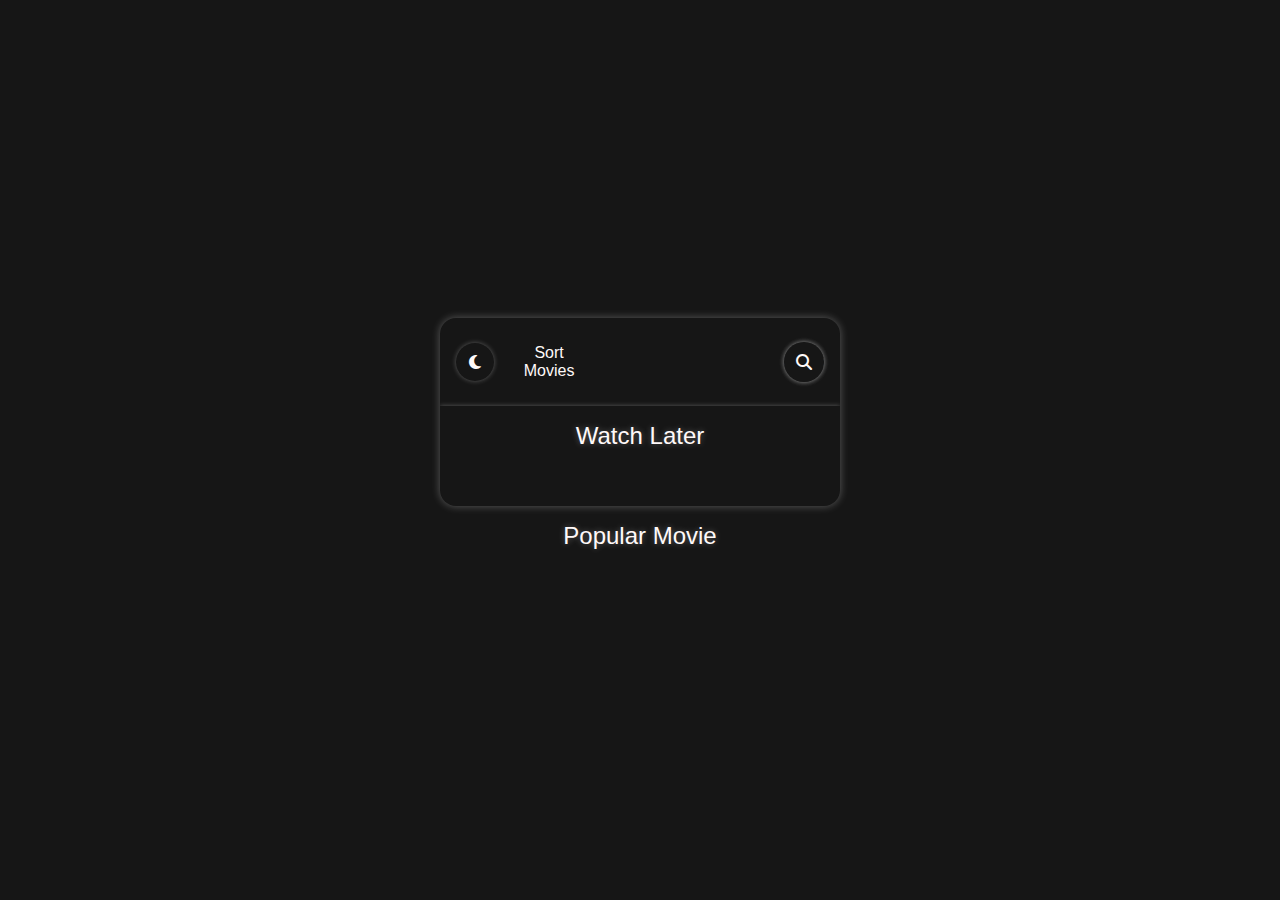
<file: MoviesApp/index.html>
<!DOCTYPE html>
<html lang="en">
<head>
    <meta charset="UTF-8">
    <meta name="viewport" content="width=device-width, initial-scale=1.0">
    <link rel="stylesheet" href="https://cdnjs.cloudflare.com/ajax/libs/font-awesome/6.5.2/css/all.min.css">
    <link rel="stylesheet" href="style.css">
    <script src="script.js" defer></script>
    <title>Movie App</title>
</head>
<body>
    <div class="container">
        <div class="card">
            <div class="top">
                 <span class="light-dark-mode">
                    <i class="fa-solid fa-moon"></i>
                 </span>
                <!-- Кнопка для открытия панели сортировки -->
                <div class="sort-container">
                    <button class="sort-btn">Sort Movies</button>
                    <div class="sort-options">
                        <label>
                            <input type="radio" name="sort" value="popularity" checked> Popularity
                        </label>
                        <label>
                            <input type="radio" name="sort" value="release_date"> Release Date
                        </label>
                        <label>
                            <input type="radio" name="sort" value="rating"> Rating
                        </label>
                    </div>
                </div>
                 <span class="search-container">
                    <input class="search-input" type="text" placeholder="Search Movie...">
                    <span class="search-icon"><i class="fa-solid fa-magnifying-glass"></i></span>
                 </span>
            </div>
            <div class="fav-movies-container">
                <h2>Watch Later</h2>
                <div class="fav-movies">
                    <div class="single">
                        <div class="top">
                            <div class="img-container">
                                <img src="https://unsplash.it/100/100" alt="suret">
                            </div>
                            <div class="text">
                                <p>Movie Name</p>
                            </div>
                        </div>
                        <i class="fa-solid fa-x"></i>
                    </div>
                    <div class="single">
                        <div class="top">
                            <div class="img-container">
                                <img src="https://unsplash.it/100/99" alt="suret">
                            </div>
                            <div class="text">
                                <p>Movie Name</p>
                            </div>
                        </div>
                        <i class="fa-solid fa-x"></i>
                    </div>
                    <div class="single">
                        <div class="top">
                            <div class="img-container">
                                <img src="https://unsplash.it/99/100" alt="suret">
                            </div>
                            <div class="text">
                                <p>Movie Name</p>
                            </div>
                        </div>
                        <i class="fa-solid fa-x"></i>
                    </div>
                    <div class="single">
                        <div class="top">
                            <div class="img-container">
                                <img src="https://unsplash.it/98/99" alt="suret">
                            </div>
                            <div class="text">
                                <p>Movie Name</p>
                            </div>
                        </div>
                        <i class="fa-solid fa-x"></i>
                    </div>
                    <div class="single">
                        <div class="top">
                            <div class="img-container">
                                <img src="https://unsplash.it/99/90" alt="suret">
                            </div>
                            <div class="text">
                                <p>Movie Name</p>
                            </div>
                        </div>
                        <i class="fa-solid fa-x"></i>
                    </div> 
                </div>
            </div>
        </div>
        <div class="movies-container">
            <h2>Popular Movie</h2>
            <div class="movie">
                <!-- <div class="movie-card">
                    <div class="movie-card-img-container">
                        <img src="https://unsplash.it/400/300" alt="">
                    </div>
                    <div class="movie-name">
                        <p>Тамақ аты</p>
                        <i class="fa-regular fa-heart"></i>
                    </div>
                </div> -->
            </div>
        </div>
    </div>
    <div class="pop-up-container">
        <div class="pop-up">
            <i class="fa-solid fa-x"></i>
            <div class="pop-up-inner">
                <div class="left">
                    <!-- <div class="movie">
                        <div class="movie-card">
                            <div class="movie-card-img-container">
                                <img src="https://unsplash.it/400/300" alt="">
                            </div>
                            <div class="movie-name">
                                <p>Тамақ аты</p>
                                <i class="fa-regular fa-heart"></i>
                            </div>
                        </div>
                    </div> -->
                </div>
                <div class="right">
                    <!-- Movie synopsis -->
                    <div>
                        <h2>Synopsis</h2>
                        <p class="movie-info">
                            <!-- Movie synopsis will be dynamically inserted here -->
                            Lorem ipsum dolor sit amet, consectetur adipiscing elit. Sed do eiusmod tempor incididunt ut labore et dolore magna aliqua.
                        </p>
                    </div>
                
                    <!-- Movie rating and runtime -->
                    <div>
                        <h2>Rating & Runtime</h2>
                        <p><strong>Rating:</strong> 8.5/10</p> <!-- Rating will be dynamically inserted -->
                        <p><strong>Runtime:</strong> 2h 30m</p> <!-- Runtime will be dynamically inserted -->
                    </div>
                
                    <!-- Cast and crew information -->
                    <div>
                        <h2>Cast & Crew</h2>
                        <ul>
                            <li><strong>Director:</strong> John Doe</li> <!-- Director name will be dynamically inserted -->
                            <li><strong>Cast:</strong> Jane Smith, Robert Brown, etc.</li> <!-- Cast will be dynamically inserted -->
                            <li><strong>Writer:</strong> Alice Green</li> <!-- Writer name will be dynamically inserted -->
                        </ul>
                    </div>
                
                    <!-- Movie trailers/clips (optional) -->
                    <div>
                        <h2>Trailers & Clips</h2>
                        <div class="trailer">
                            <iframe width="560" height="315" src="https://www.youtube.com/embed/your-video-id" frameborder="0" allow="accelerometer; autoplay; encrypted-media; gyroscope; picture-in-picture" allowfullscreen></iframe>
                        </div>
                        <!-- Additional trailers can be added here -->
                    </div>
                </div>
                
            </div>
        </div>
    </div>
</body>
</html>
</file>
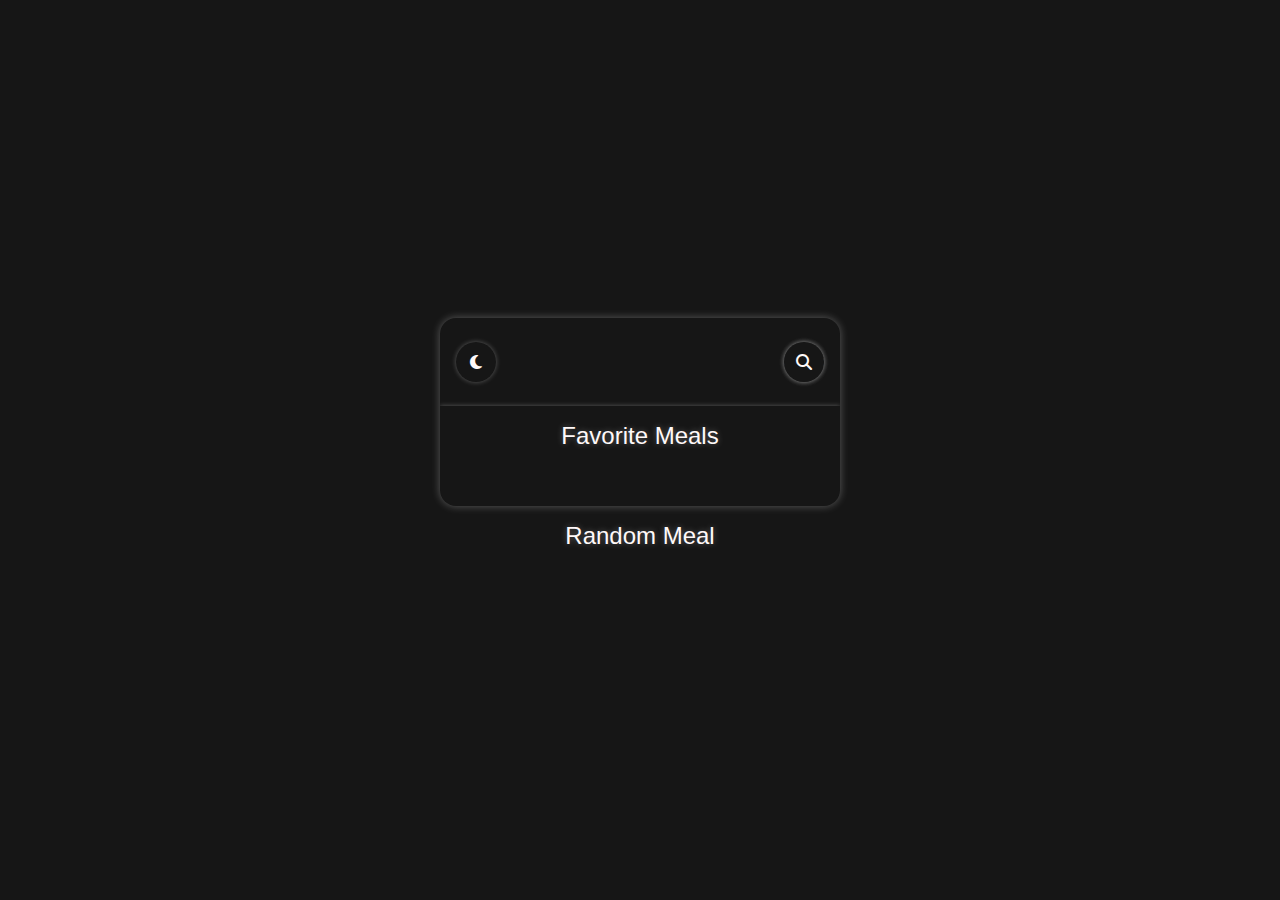
<file: RecipeApp/index.html>
<!DOCTYPE html>
<html lang="en">
<head>
    <meta charset="UTF-8">
    <meta name="viewport" content="width=device-width, initial-scale=1.0">
    <link rel="stylesheet" href="https://cdnjs.cloudflare.com/ajax/libs/font-awesome/6.5.2/css/all.min.css">
    <link rel="stylesheet" href="style.css">
    <script src="script.js" defer></script>
    <title>Recipe App</title>
</head>
<body>
    <div class="container">
        <div class="card">
            <div class="top">
                 <span class="light-dark-mode">
                    <i class="fa-solid fa-moon"></i>
                 </span>
                 <span class="search-container">
                    <input class="search-input" id="search-input" type="text" placeholder="Search meal...">
                    <span class="search-icon"><i class="fa-solid fa-magnifying-glass"></i></span>
                 </span>
            </div>
            <div class="fav-meals-container">
                <h2>Favorite Meals</h2>
                <div class="fav-meals">
                    <!-- <div class="single">
                        <div class="top">
                            <div class="img-container">
                                <img src="https://unsplash.it/100/100" alt="suret">
                            </div>
                            <div class="text">
                                <p>Meal Name</p>
                            </div>
                        </div>
                        <i class="fa-solid fa-x"></i>
                    </div>
                    <div class="single">
                        <div class="top">
                            <div class="img-container">
                                <img src="https://unsplash.it/100/99" alt="suret">
                            </div>
                            <div class="text">
                                <p>Meal Name</p>
                            </div>
                        </div>
                        <i class="fa-solid fa-x"></i>
                    </div>
                    <div class="single">
                        <div class="top">
                            <div class="img-container">
                                <img src="https://unsplash.it/99/100" alt="suret">
                            </div>
                            <div class="text">
                                <p>Meal Name</p>
                            </div>
                        </div>
                        <i class="fa-solid fa-x"></i>
                    </div>
                    <div class="single">
                        <div class="top">
                            <div class="img-container">
                                <img src="https://unsplash.it/98/99" alt="suret">
                            </div>
                            <div class="text">
                                <p>Meal Name</p>
                            </div>
                        </div>
                        <i class="fa-solid fa-x"></i>
                    </div>-->
                    <!-- <div class="single">
                        <div class="top">
                            <div class="img-container">
                                <img src="https://unsplash.it/99/90" alt="suret">
                            </div>
                            <div class="text">
                                <p>Meal Name</p>
                            </div>
                        </div>
                        <i class="fa-solid fa-x"></i>
                    </div>  -->
                </div>
            </div>
        </div>
        <div class="meals-container">
            <h2>Random Meal</h2>
            <div class="meal">
                <!-- <div class="meal-card">
                    <div class="meal-card-img-container">
                        <img src="https://unsplash.it/400/300" alt="">
                    </div>
                    <div class="meal-name">
                        <p>Тамақ аты</p>
                        <i class="fa-regular fa-heart"></i>
                    </div>
                </div> -->
            </div>
        </div>
    </div>
    <div class="pop-up-container">
        <div class="pop-up">
            <i class="fa-solid fa-x"></i>
            <div class="pop-up-inner">
                <!-- <div class="left">
                    <div class="meal">
                        <div class="meal-card">
                            <div class="meal-card-img-container">
                                <img src="https://unsplash.it/400/300" alt="">
                            </div>
                            <div class="meal-name">
                                <p>Тамақ аты</p>
                                <i class="fa-regular fa-heart"></i>
                            </div>
                        </div>
                    </div>
                </div>
                <div class="right">
                    <div>
                        <h2>Instructions</h2>
                        <p class="meal-info">
                            Lorem ipsum dolor sit amet consectetur adipisicing elit. Omnis sit voluptatum velit, vitae aperiam perferendis, sapiente mollitia iste 
                            molestiae dicta adipisci praesentium modi blanditiis dolore commodi quaerat voluptate? Minus consequuntur unde, perspiciatis ipsam quasi n
                            isi deserunt. Dolorum praesentium doloribus cumque libero. Praesentium facilis dolore illum explicabo cupiditate provident, id minus, quia 
                            sequi eos sit ipsa ipsum, perferendis iure veritatis commodi similique nulla recusandae natus cumque omnis. Soluta earum enim, labore fugiat 
                            repudiandae voluptatem veniam, deleniti perferendis debitis aperiam vel, exercitationem quidem iusto impedit totam! Aspernatur repudiandae
                             veritatis harum odit quis quod! Amet, numquam ex consectetur saepe modi non ut nesciunt blanditiis velit, veniam et voluptatum sit! Ipsam 
                             ipsum quae a fugit sit tempora modi et, consequuntur officiis dolore suscipit dignissimos! Commodi quisquam ipsam, accusamus itaque magnam 
                             consequuntur obcaecati tenetur dolores soluta fugit ea non aut blanditiis accusantium. Eveniet, soluta est? Maiores optio sed soluta eos 
                             doloremque accusamus odio expedita natus, error, ea fuga doloribus consectetur. Fugiat iure corrupti repellendus animi dolorem tempora quos 
                        </p>

                    </div>
                    <div>
                        <h2>Ingredients / Measures</h2>
                        <ul>
                            <li>Some Ingredients - Measures</li>
                            <li>Some Ingredients - Measures</li>
                            <li>Some Ingredients - Measures</li>
                            <li>Some Ingredients - Measures</li>
                            <li>Some Ingredients - Measures</li>
                        </ul>
                    </div>
                </div> -->
            </div>
        </div>
    </div>
</body>
</html>
</file>
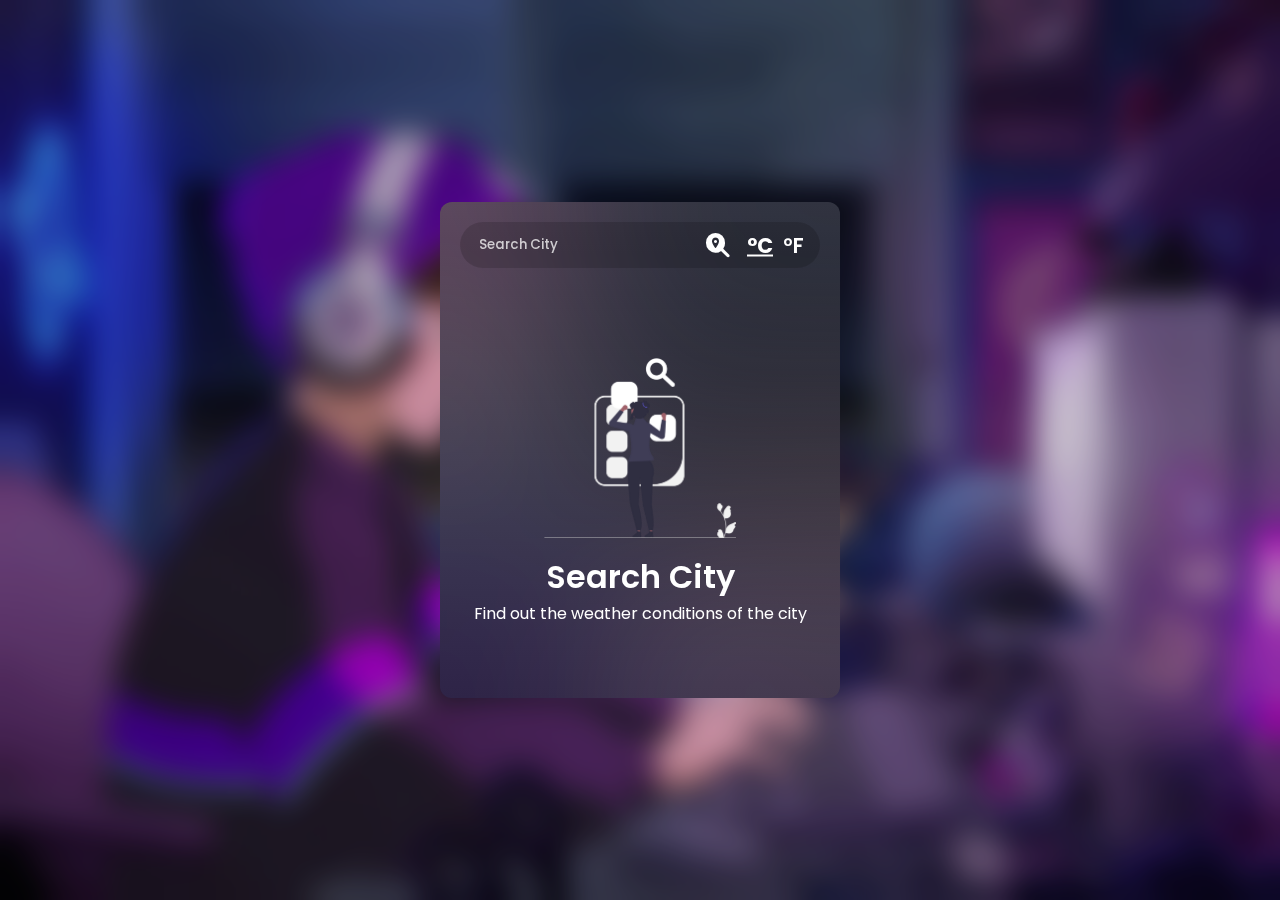
<file: WeatherApp/index.html>
<!DOCTYPE html>
<html lang="en">
<head>
    <meta charset="UTF-8">
    <meta name="viewport" content="width=device-width, initial-scale=1.0">
    <title>WeatherApp</title>
    <link rel="stylesheet" href="style.css">
    <script src="script.js" defer></script>
    <!-- БҰЛ ИМПОРТ ФОНТ-ОУСОМДАҒЫ ИКОНДАРҒА -->
    <link rel="stylesheet" href="https://cdnjs.cloudflare.com/ajax/libs/font-awesome/6.5.2/css/all.min.css">

</head>
<body>
    <main class="main-container">
        <header class="input-container">
            <input type="text" class="city-input" placeholder="Search City">
            <button class="search-button">
                <!-- БҰЛ ЛУПА -->
                <i class="fa-solid fa-magnifying-glass-location"></i>
            </button>
            <div class="weather-units">
                <span class="weather-units__celsius selected-unit">&#176C</span>
                <span class="weather-units__farenheit">&#176F</span>
            </div>
        </header>
        <section class="weather-info" style="display: none;">
            <div class="location-date-container">
                <div class="location">
                    <i class="fa-solid fa-location-dot"></i>
                    <h4 class="country-text">Kazakhstan</h4>
                </div>
                <h5 class="current-date-text regular-text">Wed, 29 Oct</h5>
            </div>
            <div class="weather-summary-container">
                <img src="assets/weather/weather-icons/clouds.svg" alt="Бұлтты ғой кароче" class="weather-summary-img">
                <div class="weather-summary-info">
                    <h1 class="temp-text">29 °C</h1>
                    <h3 class="condition-text regular-text">Clouds</h3>
                </div>
            </div>
            <div class="weather-conditions-container">
                <div class="condition-item">
                    <span><i class="fa-solid fa-droplet"></i></span>
                    <div class="condition-info">
                        <h5 class="regular-text">Humidity</h5>
                        <h5 class="humidity-value-text">55%</h5>
                    </div>
                </div>
                <div class="condition-item">
                    <span><i class="fa-solid fa-wind"></i></span>
                    <div class="condition-info">
                        <h5 class="regular-text">Wind Speed</h5>
                        <h5 class="wind-value-text">1 M/s</h5>
                    </div>
                </div>
            </div>
            <div class="forecast-items-container">
                <div class="forecast-item">
                    <h5 class="forecast-item-date regular-text">27 Oct</h5>
                    <img src="assets/weather/weather-icons/thunderstorm.svg" alt="молния макуин" class="forecast-item-img">
                    <h5 class="forecast-item-temp">29 °C</h5>
                </div>
                <div class="forecast-item">
                    <h5 class="forecast-item-date regular-text">27 Oct</h5>
                    <img src="assets/weather/weather-icons/thunderstorm.svg" alt="молния макуин" class="forecast-item-img">
                    <h5 class="forecast-item-temp">29 °C</h5>
                </div>
                <div class="forecast-item">
                    <h5 class="forecast-item-date regular-text">27 Oct</h5>
                    <img src="assets/weather/weather-icons/thunderstorm.svg" alt="молния макуин" class="forecast-item-img">
                    <h5 class="forecast-item-temp">29 °C</h5>
                </div>
                <div class="forecast-item">
                    <h5 class="forecast-item-date regular-text">27 Oct</h5>
                    <img src="assets/weather/weather-icons/thunderstorm.svg" alt="молния макуин" class="forecast-item-img">
                    <h5 class="forecast-item-temp">29 °C</h5>
                </div>
            </div>
        </section>
        <section class="search-city section-message">
            <img src="assets/weather/message/search-city.png" alt="Қала іздеу">
            <div>
                <h1>Search City</h1>
                <h4 class="regular-text">Find out the weather conditions of the city</h4>
            </div>
        </section>
        <section class="not-found section-message" style="display: none;">
            <img src="assets/weather/message/not-found.png" alt="Қала табылмады">
            <div>
                <h1>Search City</h1>
                <h4 class="regular-text">Find out the weather conditions of the city</h4>
            </div>
        </section>
    </main>
</body>
</html>
</file>
<file: MoviesApp/style.css>
:root {
    --primary-clr: #161616;
    --primary-rgba-4: rgba(0, 0, 0, .4);
    --second-clr: #fff9f9;
    --secondary-rgba-3: rgba(255,255,255, .3)
}

.light-theme {
    --primary-clr: #fff9f9;
    --primary-rgba-4: rgba(255,255,255, .4);
    --second-clr: #161616;
    --secondary-rgba-3: rgba(0,0,0, .3) 
}

* {
    margin: 0;
    padding: 0;
    box-sizing: border-box;
    font-family: 'Poppins', sans-serif;
}

body {
    display: grid;
    place-items: center;
    min-height: 100vh;
    background-color: var(--primary-clr);
    padding: 3rem 0;
    color: #fff;
}

/* MAIN PART */
.card {
    width: clamp(300px, 92vw, 400px);
    background-color: var(--primary-clr);
    box-shadow: 0 0 .5rem var(--secondary-rgba-3);
    border-radius: 1rem;
    margin: 0 auto;
    overflow: hidden;
}

.top {
    display: flex;
    justify-content: space-between;
    align-items: center;
    padding: 1.5rem 1rem;
}

.light-dark-mode {
    width: 40px;
    aspect-ratio: 1;
    box-shadow: 0 0 .3rem var(--secondary-rgba-3);
    display: flex;
    align-items: center;
    justify-content: center;
    color: var(--second-clr);
    font-size: 1rem;
    border-radius: 50%;
    cursor: pointer;
    transition: 200ms ease-in-out background-color,
                200ms ease-in-out color;
}

.light-dark-mode:active {
    transform: scale(.8);
}

.light-dark-mode:hover {
    background-color: var(--second-clr);
    color: var(--primary-clr);
}

/* Стили для контейнера с кнопкой сортировки */
.sort-container {
    border-radius: 1rem;
    position: relative;
    display: inline-block;
}

/* Кнопка для открытия панели сортировки */
.sort-btn {
    margin-left: 1rem;
    background-color: var(--primary-clr);
    color: var(--second-clr);
    border: none;
    cursor: pointer;
    font-size: 1rem;
}

/* Панель с опциями сортировки */
.sort-options {
    border-radius: 1rem;
    display: none;
    position: absolute;
    background-color: var(--primary-rgba-4);
    border: 1px solid var(--primary-rgba-4);
    border-radius: 4px;
    width: 200px;
    padding: 10px;
    box-shadow: 0 4px 6px rgba(0, 0, 0, 0.1);
    z-index: 1;
}

/* Стили для выбора сортировки */
.sort-options label {
    display: block;
    padding: 8px;
    cursor: pointer;
}

.sort-options label:hover {
    background-color: var(--secondary-rgba-3);
    border-radius: 1rem;
}

/* Показать панель при открытии */
.sort-container.open .sort-options {
    display: block;
}

.search-container {
    width: 250px;
    height: 40px;
    position: relative;
}

.search-container input { /*Изначально ол сэрч иконасының артында жасырынып тұрады.*/
    width: 40px;
    height: 100%;
    position: absolute;
    top: 0;
    right: 0;
    font-size: 1rem;
    padding: 0;
    outline: none;
    border-radius: 100vw;
    border: none;
    box-shadow: 0 0 .3rem var(--secondary-rgba-3);
    background-color: transparent;
    color: var(--second-clr);
    transition: 200ms ease-in-out width,
                200ms ease-in-out padding;
}

.search-icon {
    position: absolute;
    right: 0;
    top: 50%;
    transform: translateY(-50%);
    background-color: var(--primary-clr);
    box-shadow: 0 0 .3rem var(--secondary-rgba-3);
    height: 40px;
    aspect-ratio: 1;
    border-radius: 50%;
    display: flex;
    align-items: center;
    justify-content: center;
    color: var(--second-clr);
    cursor: pointer;
    transition: 200ms ease-in-out background-color,
                200ms ease-in-out color;
}

.search-icon:hover {
    background-color: var(--second-clr);
    color: var(--primary-clr);
}

.search-icon:active {
    transform: scale(.8) translateY(-50%);
}

.search-container:hover input { /*Осы кезде инпут шығады*/ 
    width: 100%;
    padding: 0 4rem 0 1rem;
}

.fav-movies-container {
    text-align: center;
    color: var(--second-clr);
    box-shadow: 0 0 .3rem var(--secondary-rgba-3);
    padding: 1rem;
}

.fav-movies {
    display: flex;
    align-items: center;
    column-gap: 1rem;
    width: auto;
    overflow-x: scroll;
    padding: .5rem;
    padding-bottom: 1rem;
}

.fav-movies-container h2 {
    font-weight: 400;
    text-shadow: 0 0 .4rem var(--secondary-rgba-3);
    margin-bottom: 1rem;
}

.single {
    display: flex;
    flex-direction: column;
    align-items: center;
    width: 80px;
    cursor: pointer;
    border-radius: .5rem;
    box-shadow: 0 0 .5rem var(--secondary-rgba-3);
    position: relative;
    transition: 200ms ease-in-out background-color;
}

.single .top {
    display: flex;
    flex-direction: column;
    align-items: center;
    justify-content: center;
    padding: 0;
}

.img-container {
    width: 60px;
    aspect-ratio: 1;
    margin-top: 0.5rem;
    border-radius: 50%;
    overflow: hidden;
    box-sizing: 0 0 .4rem var(--secondary-rgba-3);
}

.img-container img {
    width: 100%;
    height: 100%;
    object-fit: cover;
}

.text {
    margin: 0.5rem 0;
}

.text p {
    width: 70px;
    text-overflow: ellipsis;
    white-space: nowrap;
    overflow: hidden;
    font-size: .8rem;
    text-shadow: 0 0 .3rem var(--secondary-rgba-3);
    padding: 0 .5rem;
    user-select: none;
    transition: 200ms ease-in-out color;
}

.fa-x {
    color: var(--second-clr);
    background-color: var(--primary-clr);
    border-bottom-left-radius: .5rem;
    border-bottom-right-radius: .5rem;
    width: 100%;
    padding: 0.5rem 0; 
}

.single:hover {
    background-color: var(--second-clr);
}

.sinle:hover .img-container {
    box-sizing: 0 0 .4rem var(--primary-rgba-4);
}

.single:hover .text p {
    color: var(--primary-clr);
    text-shadow: 0 0 .2rem var(--primary-rgba-4);
}

/* СОҢЫ multiple movie card */

/* SCROLLBAR */
::-webkit-scrollbar {
    width: 6px;
    height: 6px;
}

::-webkit-scrollbar-thumb {
    background-color: var(--secondary-rgba-3);
    border-radius: 100vw;
}
/* СОҢЫ SCROLLBAR */

/* АСТЫҢҒЫ РАНДОМ СЭКШОН */
.movie {
    padding: 1rem;
    display: grid;
    grid-template-columns: repeat(3, 1fr); /* 3 колонки */
    gap: 2rem; /* Регулируй для увеличения зазора */
    justify-items: center;
}

.movies-container h2 {
    text-align: center;
    margin-top: 1rem;
    font-weight: 400;
    color: var(--second-clr);
    text-shadow: 0 0 .4rem var(--secondary-rgba-3);
}

.movie-card {
    width: clamp(300px, 60vw, 400px);
    box-shadow: 0 0 .4rem var(--secondary-rgba-3);
    border-radius: 1rem;
    overflow: hidden;
    margin-bottom: 2rem;
    transition: 200ms ease-in-out background-color;
}

.movie-card-img-container {
    width: 100%;
    height: 500px;
    cursor: pointer;
}

.movie-card-img-container img {
    width: 100%;
    height: 100%;
    object-fit: cover;
}

.movie-name {
    display: flex;
    align-items: center;
    justify-content: space-between;
    padding: 1rem;
    color: var(--second-clr);
    font-size: 1.1rem;
    text-shadow: 0 0 .3rem var(--secondary-rgba-3);
    transition: 200ms ease-in-out color,
                200ms ease-in-out text-shadow;
}

.movie-name i {
    color: var(--second-clr);
    text-shadow: none;
    cursor: pointer;
}
.movie-name i:active {
    transform: scale(.8);
}

.single:active {
    transform: scale(.8);
}

.movie-card:hover {
    background-color: var(--second-clr);
}

.movie-card:hover .movie-name {
    color: var(--primary-clr);
}

.movie-card:hover .movie-name i {
    color: var(--primary-clr);
}
/* СОҢЫ АСТЫҢҒЫ РАНДОМ СЭКШОН */

/* Бұл поп-ап, тамақты басқандағы шығатын окно.*/
.pop-up-container {
    position: fixed;
    inset: 0;
    background-color: var(--primary-rgba-4);
    display: flex;
    align-items: center;
    justify-content: center;
    display: none;
}

.pop-up {
    width: clamp(200px, 92vw, 900px);
    max-height: 90vh;
    box-shadow: 0 0 .5rem var(--secondary-rgba-3);
    background-color: var(--primary-clr);
    color: var(--second-clr);
    padding: 4rem 2rem;
    border-radius: 1rem;
    overflow: hidden;
    position: relative;
}

.pop-up-inner {
    display: flex;
    gap: 2rem;
}
.pop-up .fa-bookmark {
    display: none;
}
.pop-up .fa-x{
    position: absolute;
    right: 20px;
    top: 20px;
    width: auto;
    background-color: transparent;
    font-size: 1.3rem;
    cursor: pointer;
}

.pop-up .fa-x:active {
    transform: scale(.8);
}

.right {
    overflow-y: scroll;
    max-height: 85vh;
    padding-right: 2rem;
    padding-bottom: 4rem;
}

/* Styling for individual div sections */
.right div {
    margin-bottom: 2rem; /* Increased spacing between sections */
}

.right .movie-info,
.right ul {
    margin-top: 0.5rem;
}


/* Styling for unordered lists */
.right ul li {
    padding-right: 2rem;
    list-style-position: inside;
}

.trailer iframe {
    width: 100%; /* Устанавливаем ширину 100% от родительского контейнера */
    max-width: 100%; /* Ограничиваем максимальную ширину */
    height: 230px; /* Автоматически подстраиваем высоту */
}


/* Респонсивность */
@media only screen and (max-width: 800px) {
    .movie {
        grid-template-columns: repeat(2, 1fr); /* 2 columns */
        gap: 1.5rem;
    }

    .pop-up {
        overflow-y: scroll;
        padding: 0;
    }

    .pop-up-inner {
        flex-direction: column;
        align-items: center;
        padding: 3rem 0;
    }

    .right {
        padding: 0 1rem;
        max-height: 100%;
        overflow: hidden;
    }

    .right ul li {
        padding-right: 0;
    }

    ::-webkit-scrollbar {
        display: none;
    }
}

@media only screen and (max-width: 600px) {
    .movie {
        grid-template-columns: 1fr; /* 1 column */
        gap: 1rem;
    }
}
</file>
<file: RecipeApp/style.css>
:root {
    --primary-clr: #161616;
    --primary-rgba-4: rgba(0, 0, 0, .4);
    --second-clr: #fff9f9;
    --secondary-rgba-3: rgba(255,255,255, .3)
}

.light-theme {
    --primary-clr: #fff9f9;
    --primary-rgba-4: rgba(255,255,255, .4);
    --second-clr: #161616;
    --secondary-rgba-3: rgba(0,0,0, .3) 
}

* {
    margin: 0;
    padding: 0;
    box-sizing: border-box;
    font-family: 'Poppins', sans-serif;
}

body {
    display: grid;
    place-items: center;
    min-height: 100vh;
    background-color: var(--primary-clr);
    padding: 3rem 0;
    color: #fff;
}

/* MAIN PART */
.card {
    width: clamp(300px, 92vw, 400px);
    background-color: var(--primary-clr);
    box-shadow: 0 0 .5rem var(--secondary-rgba-3);
    border-radius: 1rem;
    margin: 0 auto;
    overflow: hidden;
}

.top {
    display: flex;
    justify-content: space-between;
    align-items: center;
    padding: 1.5rem 1rem;
}

.light-dark-mode {
    width: 40px;
    aspect-ratio: 1;
    box-shadow: 0 0 .3rem var(--secondary-rgba-3);
    display: flex;
    align-items: center;
    justify-content: center;
    color: var(--second-clr);
    font-size: 1rem;
    border-radius: 50%;
    cursor: pointer;
    transition: 200ms ease-in-out background-color,
                200ms ease-in-out color;
}

.light-dark-mode:active {
    transform: scale(.8);
}

.light-dark-mode:hover {
    background-color: var(--second-clr);
    color: var(--primary-clr);
}

.search-container {
    width: 250px;
    height: 40px;
    position: relative;
}

.search-container input { /*Изначально ол сэрч иконасының артында жасырынып тұрады.*/
    width: 40px;
    height: 100%;
    position: absolute;
    top: 0;
    right: 0;
    font-size: 1rem;
    padding: 0;
    outline: none;
    border-radius: 100vw;
    border: none;
    box-shadow: 0 0 .3rem var(--secondary-rgba-3);
    background-color: transparent;
    color: var(--second-clr);
    transition: 200ms ease-in-out width,
                200ms ease-in-out padding;
}

.search-icon {
    position: absolute;
    right: 0;
    top: 50%;
    transform: translateY(-50%);
    background-color: var(--primary-clr);
    box-shadow: 0 0 .3rem var(--secondary-rgba-3);
    height: 40px;
    aspect-ratio: 1;
    border-radius: 50%;
    display: flex;
    align-items: center;
    justify-content: center;
    color: var(--second-clr);
    cursor: pointer;
    transition: 200ms ease-in-out background-color,
                200ms ease-in-out color;
}

.search-icon:hover {
    background-color: var(--second-clr);
    color: var(--primary-clr);
}

.search-icon:active {
    transform: scale(.8) translateY(-50%);
}

.search-container:hover input { /*Осы кезде инпут шығады*/ 
    width: 100%;
    padding: 0 4rem 0 1rem;
}

.fav-meals-container {
    text-align: center;
    color: var(--second-clr);
    box-shadow: 0 0 .3rem var(--secondary-rgba-3);
    padding: 1rem;
}

.fav-meals {
    display: flex;
    align-items: center;
    column-gap: 1rem;
    width: auto;
    overflow-x: scroll;
    padding: .5rem;
    padding-bottom: 1rem;
}

.fav-meals-container h2 {
    font-weight: 400;
    text-shadow: 0 0 .4rem var(--secondary-rgba-3);
    margin-bottom: 1rem;
}

.single {
    display: flex;
    flex-direction: column;
    align-items: center;
    width: 80px;
    cursor: pointer;
    border-radius: .5rem;
    box-shadow: 0 0 .5rem var(--secondary-rgba-3);
    position: relative;
    transition: 200ms ease-in-out background-color;
}

.single .top {
    display: flex;
    flex-direction: column;
    align-items: center;
    justify-content: center;
    padding: 0;
}

.img-container {
    width: 60px;
    aspect-ratio: 1;
    margin-top: 0.5rem;
    border-radius: 50%;
    overflow: hidden;
    box-sizing: 0 0 .4rem var(--secondary-rgba-3);
}

.img-container img {
    width: 100%;
    height: 100%;
    object-fit: cover;
}

.text {
    margin: 0.5rem 0;
}

.text p {
    width: 70px;
    text-overflow: ellipsis;
    white-space: nowrap;
    overflow: hidden;
    font-size: .8rem;
    text-shadow: 0 0 .3rem var(--secondary-rgba-3);
    padding: 0 .5rem;
    user-select: none;
    transition: 200ms ease-in-out color;
}

.fa-x {
    color: var(--second-clr);
    background-color: var(--primary-clr);
    border-bottom-left-radius: .5rem;
    border-bottom-right-radius: .5rem;
    width: 100%;
    padding: 0.5rem 0; 
}

.single:hover {
    background-color: var(--second-clr);
}

.sinle:hover .img-container {
    box-sizing: 0 0 .4rem var(--primary-rgba-4);
}

.single:hover .text p {
    color: var(--primary-clr);
    text-shadow: 0 0 .2rem var(--primary-rgba-4);
}

/* СОҢЫ multiple meal card */

/* SCROLLBAR */
::-webkit-scrollbar {
    width: 6px;
    height: 6px;
}

::-webkit-scrollbar-thumb {
    background-color: var(--secondary-rgba-3);
    border-radius: 100vw;
}
/* СОҢЫ SCROLLBAR */

/* АСТЫҢҒЫ РАНДОМ СЭКШОН */
.meal {
    padding: 1rem;
    display: flex;
    flex-wrap: wrap;
    justify-content: center;
    gap: 2rem;
}

.meals-container h2 {
    text-align: center;
    margin-top: 1rem;
    font-weight: 400;
    color: var(--second-clr);
    text-shadow: 0 0 .4rem var(--secondary-rgba-3);
}

.meal-card {
    width: clamp(300px, 60vw, 400px);
    box-shadow: 0 0 .4rem var(--secondary-rgba-3);
    border-radius: 1rem;
    overflow: hidden;
    margin-bottom: 2rem;
    transition: 200ms ease-in-out background-color;
}

.meal-card-img-container {
    width: 100%;
    height: 230px;
    cursor: pointer;
}

.meal-card-img-container img {
    width: 100%;
    height: 100%;
    object-fit: cover;
}

.meal-name {
    display: flex;
    align-items: center;
    justify-content: space-between;
    padding: 1rem;
    color: var(--second-clr);
    font-size: 1.1rem;
    text-shadow: 0 0 .3rem var(--secondary-rgba-3);
    transition: 200ms ease-in-out color,
                200ms ease-in-out text-shadow;
}

.meal-name i {
    color: var(--second-clr);
    text-shadow: none;
    cursor: pointer;
}
.meal-name i:active {
    transform: scale(.8);
}

.single:active {
    transform: scale(.8);
}

.meal-card:hover {
    background-color: var(--second-clr);
}

.meal-card:hover .meal-name {
    color: var(--primary-clr);
}

.meal-card:hover .meal-name i {
    color: var(--primary-clr);
}
/* СОҢЫ АСТЫҢҒЫ РАНДОМ СЭКШОН */

/* Бұл поп-ап, тамақты басқандағы шығатын окно.*/
.pop-up-container {
    position: fixed;
    inset: 0;
    background-color: var(--primary-rgba-4);
    display: flex;
    align-items: center;
    justify-content: center;
    display: none;
}

.pop-up {
    width: clamp(200px, 92vw, 900px);
    max-height: 90vh;
    box-shadow: 0 0 .5rem var(--secondary-rgba-3);
    background-color: var(--primary-clr);
    color: var(--second-clr);
    padding: 4rem 2rem;
    border-radius: 1rem;
    overflow: hidden;
    position: relative;
}

.pop-up-inner {
    display: flex;
    gap: 2rem;
}
.pop-up .fa-heart {
    display: none;
}
.pop-up .fa-x{
    position: absolute;
    right: 20px;
    top: 20px;
    width: auto;
    background-color: transparent;
    font-size: 1.3rem;
    cursor: pointer;
}


.right {
    overflow-y: scroll;
    max-height: 85vh;
    padding-right: 1rem;
    padding-bottom: 4rem;
}

.right div {
    margin-bottom: 2rem;
}

.right ul li {
    padding-right: 2rem;
    list-style-position: inside;
}

.right .meal-info,
.right ul {
    margin-top: 0.5rem;
}

/* Респонсивность */
@media only screen and (max-width: 800px) {
    .pop-up {
        overflow-y: scroll;
        padding: 0;
    }

    .pop-up-inner {
        flex-direction: column;
        align-items: center;
        padding: 3rem 0;
    }

    .right {
        padding: 0 1rem;
        max-height: 100%;
        overflow: hidden;
    }

    .right ul li {
        padding-right: 0;
    }

    ::-webkit-scrollbar {
        display: none;
    }
}
</file>
<file: WeatherApp/style.css>
@import url('https://fonts.googleapis.com/css2?family=JetBrains+Mono:ital,wght@0,100..800;1,100..800&family=Nova+Square&family=Poppins:ital,wght@0,100;0,200;0,300;0,400;0,500;0,600;0,700;0,800;0,900;1,100;1,200;1,300;1,400;1,500;1,600;1,700;1,800;1,900&display=swap');

* {
    margin: 0;
    padding: 0;
    box-sizing: border-box;
    font-family: "Poppins", sans-serif;
    color: white;
    outline: none;
    font-weight: 600;
}

body {
    background: url('assets/weather/maxresdefault.jpg') no-repeat center center;
    background-size: cover;
    display: flex;
    align-items: center;
    justify-content: center;
    min-height: 100vh; /* Измените с height: 100dvh на min-height */
    overflow-x: hidden; /* Убирает горизонтальную прокрутку */
}

body::before {
    content: '';
    position: absolute;
    width: 100%;
    height: 100vh; /* Измените с 100dvh на 100vh */
    background: rgba(0, 0, 0, 0.15);
    backdrop-filter: blur(15px);
}

/* UTILITIES */
.regular-text {
    font-weight: 400;
}
/* UTILITIES СОҢЫ */

.main-container { 
    width: 90%; /* Измените ширину контейнера для адаптивности */
    max-width: 25rem; /* Ограничьте максимальную ширину */
    height: 31rem;
    z-index: 1;
    background: linear-gradient(to top, rgba(0, 0, 0, 0.15), rgba(255, 255, 255, 0.15));
    border-radius: 12px;
    backdrop-filter: blur(100px);
    padding: 20px;
}

/* INPUR CONTAINER */
.input-container {
    position: relative;
    margin-bottom: 25px;
}

.city-input {
    width: 100%;
    padding: 10px 16px;
    border-radius: 100px;
    border: 3px solid transparent;
    background: rgba(0, 0, 0, 0.15);
    font-weight: 500;
    transition: 0.25s border;
    padding-right: 140px;
}

.city-input:focus {
    border: 3px solid rgba(0, 0, 0, 0.15);
}

.city-input::placeholder {
    color: rgba(255, 255, 255, 0.75);
}

.search-button {
    position: absolute;
    right: 90px;
    top: 50%;
    transform: translateY(-50%);
    background: none;
    display: flex;
    border: none;
    cursor: pointer;
    font-size: 1.5rem;
}

.weather-units {
    right: 16px;
    top: 50%;
    transform: translateY(-50%);
    position: absolute;
    display: flex;
    justify-content: center;
    cursor: pointer;
    gap: 10px;
    font-size: 1.3rem;
}

.selected-unit {
    font-weight: bold;
    text-decoration: underline;
}

/* ИНПУТ КОНТЕЙНЕР СОҢЫ */

/* SECTION__WEATHER-INFO */
.weather-info {
    display: flex;
    flex-direction: column;
    gap: 25px;
}

.location-date-container {
    display: flex;
    justify-content: space-between;
    align-items: center;
}

.location {
    display: flex;
    align-items: center;
    gap: 6px;
}

.weather-summary-container {
    display: flex;
    justify-content: space-between;
    align-items: center;
}

.weather-summary-img {
    width: 120px;
    height: 120px;
}

.weather-summary-info {
    text-align: end;
}

.weather-conditions-container {
    display: flex;
    justify-content: space-between;
}

.condition-item {
    display: flex;
    align-items: center;
    gap: 6px;
}

.condition-item span {
    font-size: 2.075rem;
}

.forecast-items-container {
    display: flex;
    gap: 15px;
    overflow-x: auto; /* Измените на auto для адаптивного скроллинга */
    padding-bottom: 12px;
}

.forecast-items-container::-webkit-scrollbar {
    height: 8px;
}

.forecast-items-container::-webkit-scrollbar-track {
    background: rgba(0, 0, 0, 0.1);
    border-radius: 100px;
}

.forecast-items-container::-webkit-scrollbar-thumb {
    background: rgba(0, 0, 0, 0.15);
    border-radius: 100px;
}

.forecast-item {
    min-width: 70px;
    background: rgba(255, 255, 255, 0.1);
    display: flex;
    flex-direction: column;
    gap: 6px;
    padding: 10px;
    align-items: center;
    border-radius: 12px;
    transition: 0.3s background;
}

.forecast-item:hover {
    background: rgba(255, 255, 255, 0.15);
}

.forecast-item-img {
    width: 35px;
    height: 35px;
}
/* СЭКШОН ПОГОДА ИНФО СОҢЫ */

/* SECTION MESSAGE */
.section-message {
    display: flex;
    flex-direction: column;
    align-items: center;
    text-align: center;
    gap: 15px;
    margin-top: 25%;
}

.section-message img {
    height: 180px;
    width: fit-content;
}
/* SECTION MESSAGE СОҢЫ */

/* MEDIA QUERIES */
@media (max-width: 600px) {
    .main-container {
        height: auto; /* Позволяет контейнеру адаптироваться к содержимому */
        padding: 15px; /* Уменьшите отступы для мобильных устройств */
    }

    .city-input {
        padding-right: 120px; /* Уменьшите правый отступ */
    }

  

    .weather-units {
        right: 10px; /* Уменьшите положение единиц измерения */
    }

    .weather-summary-img {
        width: 100px; /* Уменьшите размеры изображения на мобильных */
        height: 100px;
    }

    .forecast-item {
        min-width: 60px; /* Уменьшите минимальную ширину элемента прогноза */
    }
}

@media (max-width: 400px) {
    .main-container {
        width: 100%; /* Установите ширину контейнера на 100% для маленьких экранов */
        padding: 10px; /* Уменьшите отступы еще больше */
    }

    .search-button {
        right: 75px;
    }

    .city-input {
        padding-right: 110px; /* Уменьшите правый отступ */
    }

    .forecast-item {
        min-width: 50px; /* Уменьшите минимальную ширину элемента прогноза */
    }

    .forecast-items-container {
        padding-bottom: 5px; /* Уменьшите отступ снизу */
    }
}
</file>
